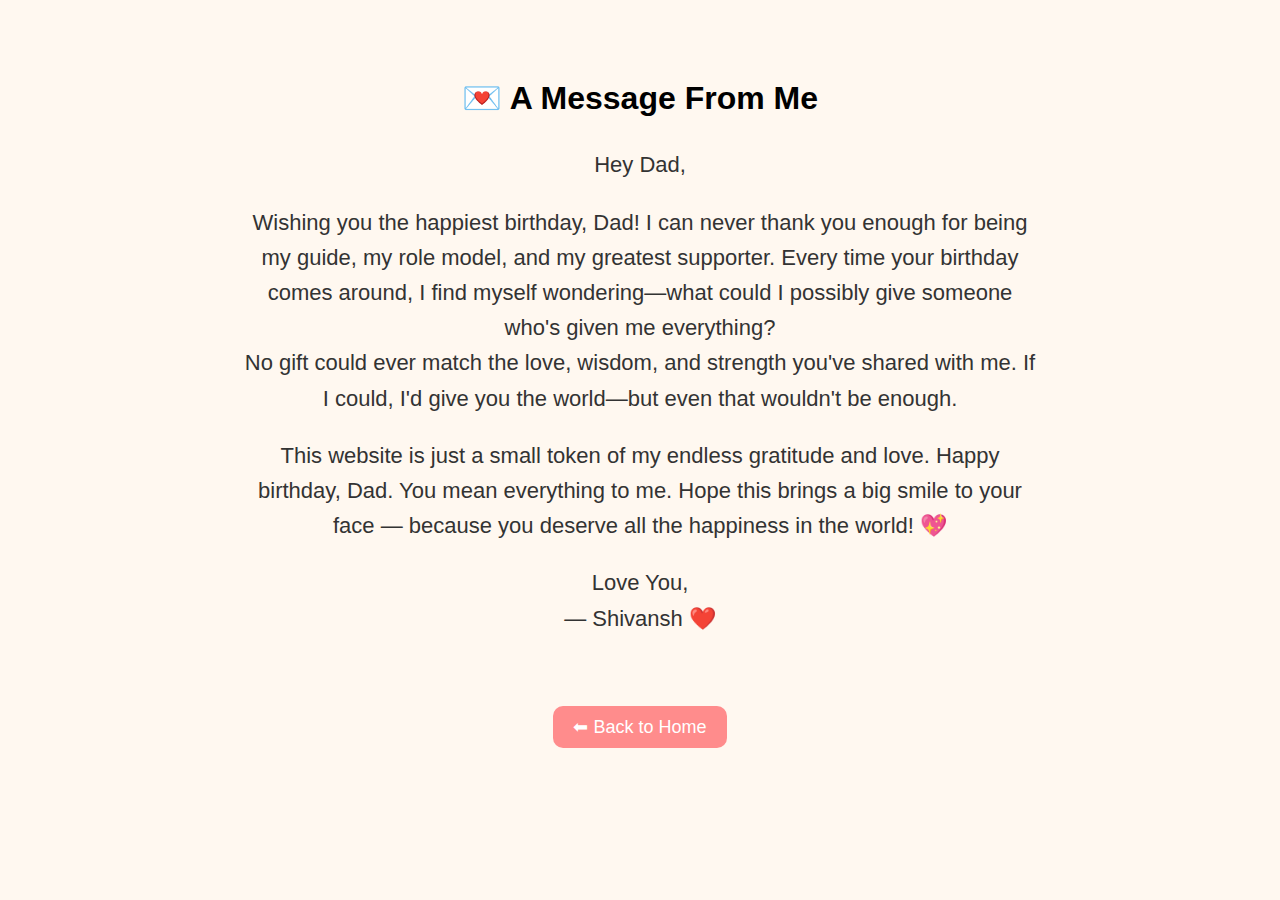
<file: message.html>
<!DOCTYPE html>
<html lang="en">
<head>
  <meta charset="UTF-8">
  <title>Message From Me</title>
  <link rel="stylesheet" href="style.css">
  <style>
    body {
      text-align: center;
      padding: 50px;
      background-color: #fff8f0;
      font-family: 'Arial', sans-serif;
    }
    .back-button {
      margin-top: 40px;
      padding: 10px 20px;
      font-size: 18px;
      background-color: #ff8c8c;
      color: white;
      border: none;
      border-radius: 10px;
      cursor: pointer;
    }
    .message {
      font-size: 22px;
      margin: 30px auto;
      max-width: 800px;
      line-height: 1.6;
      color: #333;
    }
  </style>
</head>
<body>
  <h1>💌 A Message From Me</h1>
  <div class="message">
    <p>Hey Dad,</p>
    <p>Wishing you the happiest birthday, Dad!
        I can never thank you enough for being my guide, my role model, and my greatest supporter. Every time your birthday comes around, I find myself wondering—what could I possibly give someone who's given me everything?
        <br>No gift could ever match the love, wisdom, and strength you've shared with me. If I could, I'd give you the world—but even that wouldn't be enough.</p>
        <p>This website is just a small token of my endless gratitude and love. Happy birthday, Dad. You mean everything to me.
    Hope this brings a big smile to your face — because you deserve all the happiness in the world! 💖</p>
    <p>Love You,<br>— Shivansh ❤️</p>
  </div>

  <button class="back-button" onclick="window.location.href='index.html'">⬅ Back to Home</button>
</body>
</html>
</file>
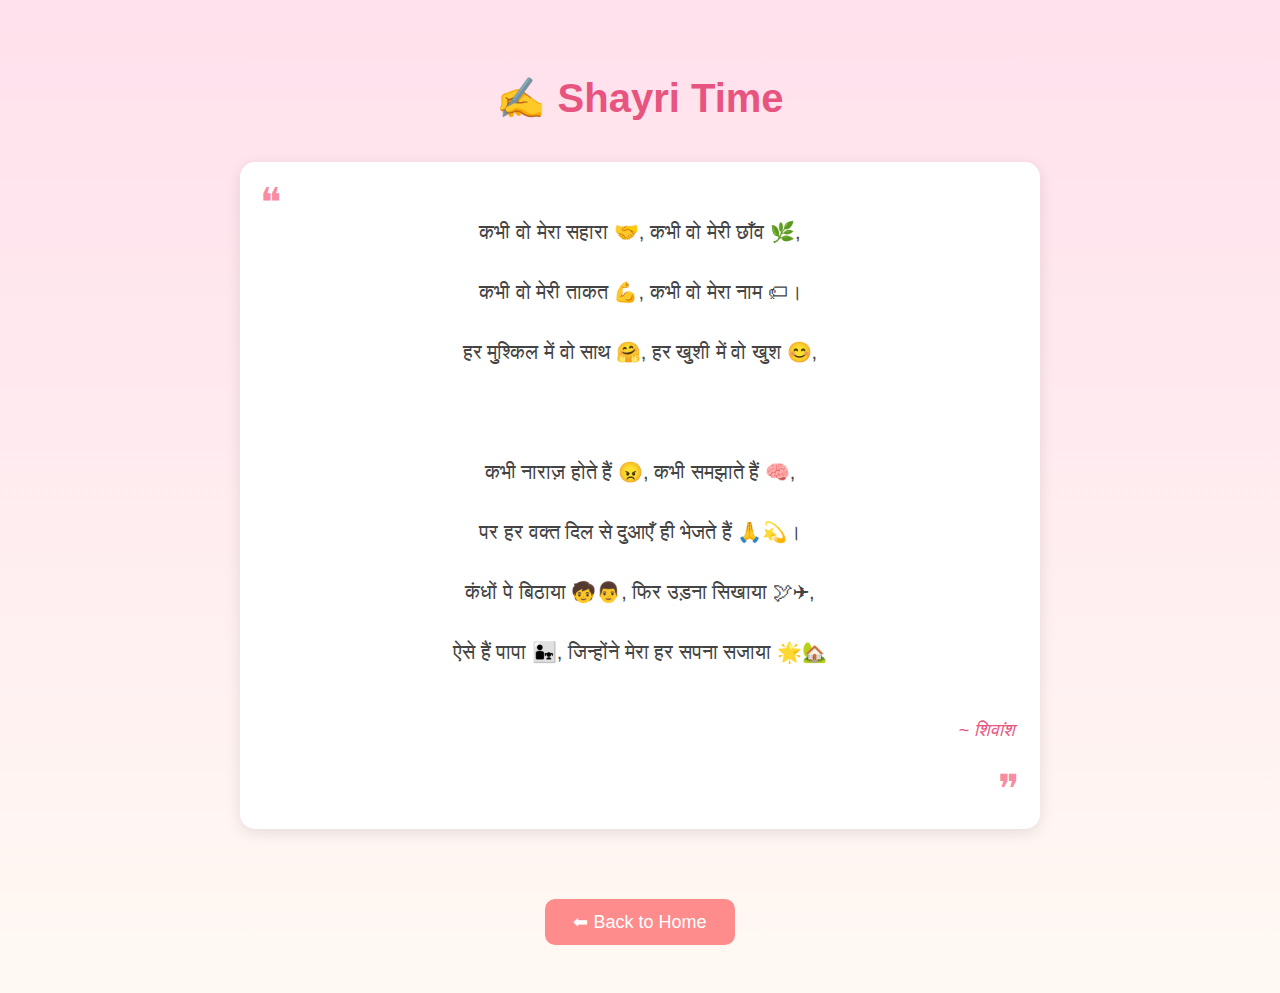
<file: Shayri.html>
<!DOCTYPE html>
<html lang="en">
<head>
  <meta charset="UTF-8">
  <title>Shayri Time</title>
  <link rel="stylesheet" href="style.css">
  <style>
    body {
      background: linear-gradient(to bottom, #ffe0ec, #fff9f3);
      font-family: 'Segoe UI', sans-serif;
      text-align: center;
      padding: 40px 20px;
    }

    h1 {
      color: #e75480;
      font-size: 40px;
      margin-bottom: 40px;
    }

    .shayri-box {
      background-color: white;
      border-radius: 15px;
      padding: 25px;
      margin: 20px auto;
      max-width: 750px;
      box-shadow: 0 4px 15px rgba(0,0,0,0.1);
      font-size: 20px;
      line-height: 1.5;
      color: #444;
      position: relative;
      white-space: pre-wrap;
    }

    .shayri-box::before {
      content: "❝";
      font-size: 40px;
      position: absolute;
      top: 10px;
      left: 20px;
      color: #f78ca2;
    }

    .shayri-box::after {
      content: "❞";
      font-size: 40px;
      position: absolute;
      bottom: 10px;
      right: 20px;
      color: #f78ca2;
    }
    .signature {
  text-align: right;
  font-style: italic;
  font-size: 18px;
  margin-top: 20px;
  color: #e75480;
}

    .back-button {
      margin-top: 50px;
      padding: 12px 28px;
      font-size: 18px;
      background-color: #ff8c8c;
      color: white;
      border: none;
      border-radius: 10px;
      cursor: pointer;
    }

  </style>
</head>
<body>

  <h1>✍️ Shayri Time</h1>

  <div class="shayri-box">
कभी वो मेरा सहारा 🤝, कभी वो मेरी छाँव 🌿,<br>
कभी वो मेरी ताकत 💪, कभी वो मेरा नाम 🏷।<br>
हर मुश्किल में वो साथ 🤗, हर खुशी में वो खुश 😊,<br><br>

कभी नाराज़ होते हैं 😠, कभी समझाते हैं 🧠,<br>
पर हर वक्त दिल से दुआएँ ही भेजते हैं 🙏💫।<br>
कंधों पे बिठाया 🧒👨, फिर उड़ना सिखाया 🕊✈,<br>
ऐसे हैं पापा 👨‍👧, जिन्होंने मेरा हर सपना सजाया 🌟🏡

<div class="signature">~ शिवांश</div>
  </div>

  <!-- You can keep more shayris below if you like -->
  <!-- <div class="shayri-box">Another shayri here...</div> -->

  <button class="back-button" onclick="window.location.href='index.html'">⬅ Back to Home</button>

</body>
</html>
</file>
<file: style.css>
/* customizable snowflake styling */
.loader button {
    width: 50%;
    height: 100px;
    position: fixed;
    left: 50%;
    top: 45%;
    transform: translateY(-50%);
    transform: translateX(-50%);
    background: center no-repeat #fff;
    z-index: 9999999999999999999999;
    font-size: 50px;
    outline: none;
    box-sizing: border-box;
    border: none;
    border-radius: .3em;
    text-transform: uppercase;
    box-shadow: 0 3px 6px rgba(0, 0, 0, .16), 0 3px 6px rgba(110, 80, 20, .4),
        inset 0 -2px 5px 1px rgba(139, 66, 8, 1),
        inset 0 -1px 1px 3px rgba(250, 227, 133, 1);
    background-image: linear-gradient(160deg, #a54e07, #b47e11, #fef1a2, #bc881b, #a54e07);
    border: 1px solid #a55d07;
    color: rgb(120, 50, 5);
    text-shadow: 0 2px 2px rgba(250, 227, 133, 1);
    cursor: pointer;
    transition: all .2s ease-in-out;
    background-size: 100% 100%;
    background-position: center;
}

.golden-btn:focus,
.golden-btn:hover {
    background-size: 150% 150%;
    box-shadow: 0 10px 20px rgba(0, 0, 0, 0.19), 0 6px 6px rgba(0, 0, 0, 0.23),
        inset 0 -2px 5px 1px #b17d10,
        inset 0 -1px 1px 3px rgba(250, 227, 133, 1);
    border: 1px solid rgba(165, 93, 7, .6);
    color: rgba(120, 50, 5, .8);
}

.golden-btn:active {
    box-shadow: 0 3px 6px rgba(0, 0, 0, .16), 0 3px 6px rgba(110, 80, 20, .4),
        inset 0 -2px 5px 1px #b17d10,
        inset 0 -1px 1px 3px rgba(250, 227, 133, 1);
}

.loader {
    position: fixed;
    left: 0px;
    top: 0px;
    width: 100%;
    height: 100%;
    z-index: 999;
    background: url(img/back.png) center no-repeat #000;
}

.song {
    display: none;
}

body {
    background-color: #FFDAB9;
}

img {
    width: 100%;
}

.balloon-border {
    position: fixed;
    top: 100%;
    opacity: 0.5;
    z-index: 99999999;
}

.area {
    text-align: center;
    font-size: 70px;
    color: #C4515C;
    letter-spacing: -7px;
    font-weight: 700;
    text-transform: uppercase;
    animation: spin 2s ease-out infinite;
    text-shadow: 0px 0px 5px #fff, 0px 0px 7px #fff;
}

#nae {
    text-transform: capitalize;
}

#confetti {
    position: absolute;
    left: 0;
    top: 0;
    height: 100%;
    width: 100%;
}

@keyframes spin {
    0% {
        transform: rotateZ(0);
    }

    25% {
        transform: rotateZ(10deg);
    }

    50% {
        transform: rotateZ(0deg);
    }

    75% {
        transform: rotateZ(-10deg);
    }
}

.type-wrap {
    font-size: 25px;
    color: #C4515C;

}

.cake {
    padding-top: 40px;
    padding-bottom: 20px;
    text-align: center;
    justify-content: center;
  }
  .cake img {
    max-width: 300px; /* 👈 Adjust as needed */
    width: 100%;
    height: auto;
  }


.button-wrapper {
    position: relative;
    z-index: 3;
    
    margin-top: 0;
    padding-top: 0; /* Push it nicely below the cake */
}



  .main-button {
    padding: 15px 30px;
    margin: 20px;
    font-size: 20px;
    background-color: #ffb347;
    color: white;
    border: none;
    border-radius: 12px;
    cursor: pointer;

    .site-footer {
  margin-top: 60px;
  padding: 20px;
  text-align: center;
  font-size: 16px;
  color: #888;
  background-color: #f2f2f2;
  font-family: 'Segoe UI', sans-serif;
  border-top: 1px solid #ddd;
}

  }
</file>
